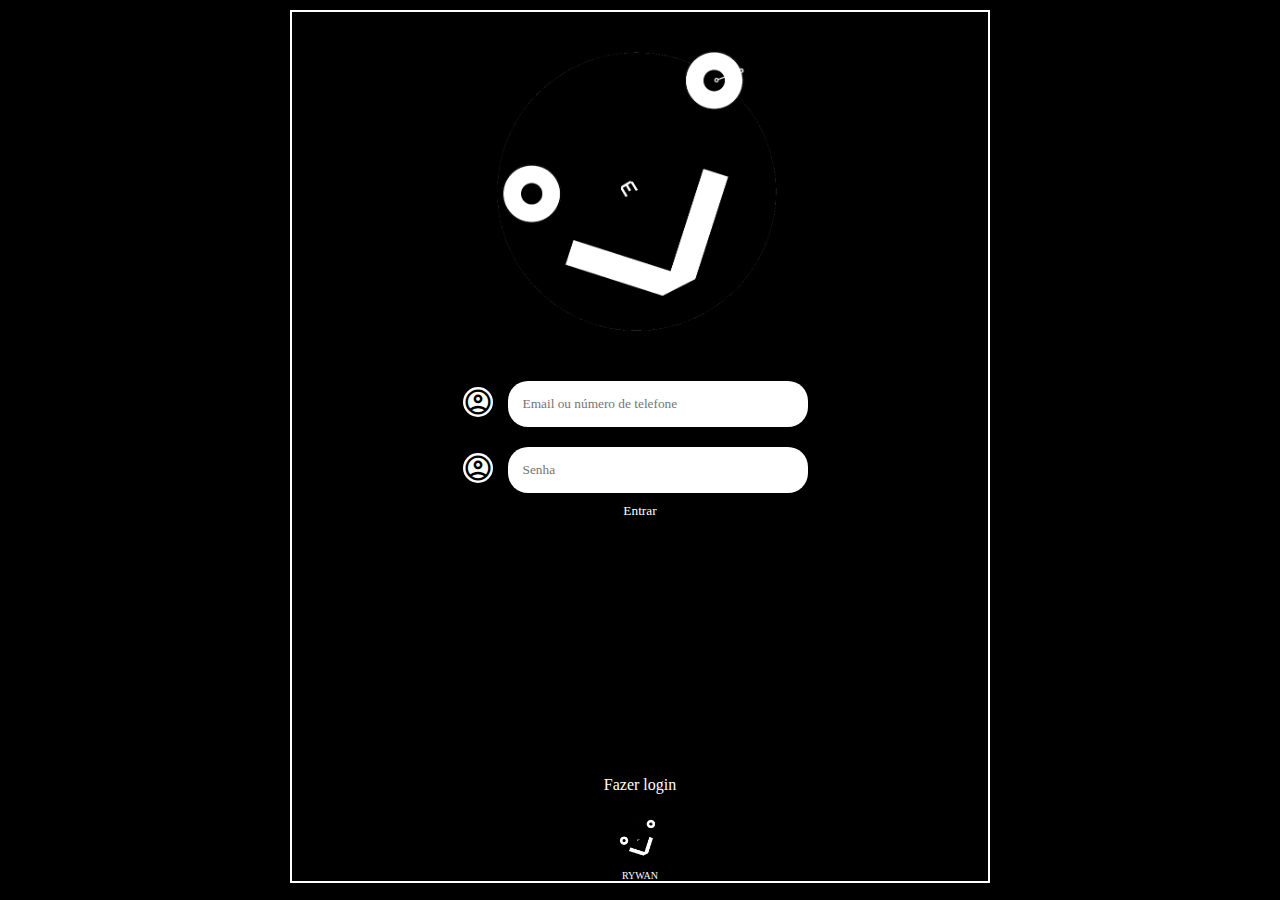
<file: index.html>
<!DOCTYPE html>
<html lang="pt-br">
<head>
    <meta charset="UTF-8">
    <meta name="viewport" content="width=device-width, initial-scale=1.0">
    <title>Rywan</title>
    <link rel="stylesheet" href="https://fonts.googleapis.com/css2?family=Material+Symbols+Outlined:opsz,wght,FILL,GRAD@24,400,0,0&icon_names=account_circle" />
    <link rel="shortcut icon" href="imagens/favicon/favicon-16x16.png" type="image/x-icon">
    <link rel="stylesheet" href="estilos/style.css">
</head>
<body>
    <main>
        <div id="cima">
            <div class="logo">
                <img src="imagens/logo.png" class="logo" alt="">
            </div>
            <form action="paginas.html"  autocomplete="on">
                <p class="campo">
                    <label for="">
                        <span class="material-symbols-outlined">account_circle</span>
                    </label>
                    <input type="email" name="" id="" placeholder="Email ou número de telefone">
                </p>
                <p class="campo">
                    <label for="">
                        <span class="material-symbols-outlined">account_circle</span></label>
                    <input type="password" name="" id="" placeholder="Senha">
                </p>
                <p class="campo">
                    <input type="submit" value="Entrar">
                </p>
            </form>
        </div>


        <div class="baixo">
            <p style="text-align: center;">Fazer login</p>
            <div class="logo-pequena">
                <img src="imagens/logo.png" class="logo-pequena" alt="">
            </div>
            <p style="text-align: center; font-size: 10px;">RYWAN</p>
        </div>
    </main>
</body>
</html>
</file>
<file: estilos/style.css>
@charset "UTF-8";
*{
    margin: 0;
    padding: 0;
    box-sizing: border-box;
    color: white;

    border: 0;

    font-family: 'Times New Roman', Times, serif;
}
body{
    background-color: black;

    height: 100dvh;
    padding: 10px;
}
main{
    background-color: rgb(0, 0, 0);
    border: 2px solid white;
    
    height: 97dvh;
    max-width: 700px;
    margin: auto;

    display: flex;
    flex-flow: column nowrap;
    align-items: center;
    justify-content: space-between;
}
main div.logo {
    width: 340px;
    margin: auto;
}
main div.logo img.logo{
    width: 100%;
}
form input{
    color: black;
}
form span.material-symbols-outlined{
    font-size: 30px;
    background-color: white;
    color: black;

    border-radius: 50%;
    margin-right: 5px;
}
form p.campo{
    display: flex;
    justify-content: center;
    align-items: center;
}
form p.campo input[type=email] , input[type=password] {
    padding: 15px;
    margin: 10px;

    border-radius: 20px;

    width: 300px;
}
form p.campo input[type=submit]{
    background-color: transparent;
    color: white;
}

div.baixo div.logo-pequena{
    width: 50px;
    margin: auto;

    padding-top: 20px;
}
div.baixo div.logo-pequena img.logo-pequena{
    width: 100%;
}
</file>
